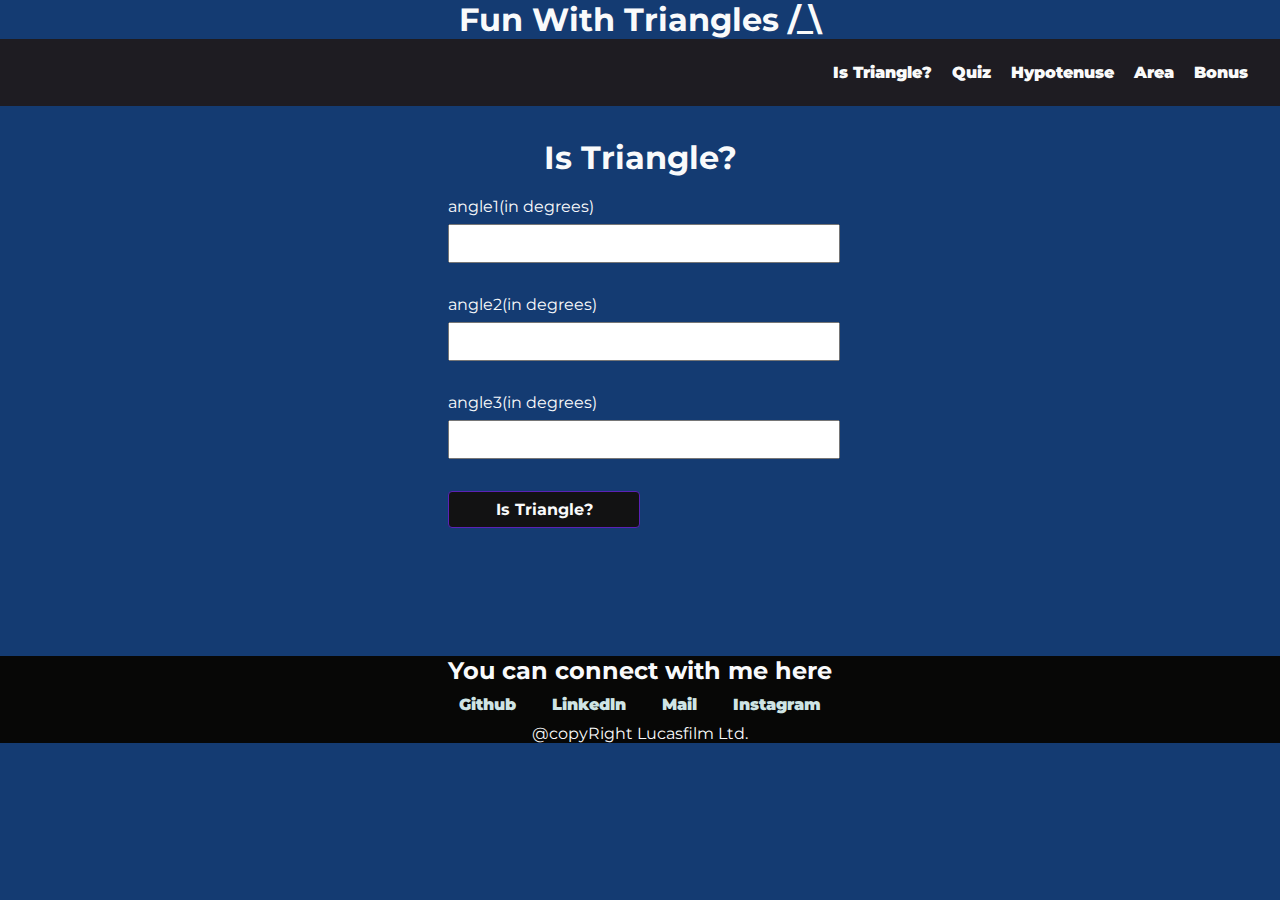
<file: index.html>
<!DOCTYPE html>
<html lang="en">
<head>
    <meta charset="UTF-8">
    <meta http-equiv="X-UA-Compatible" content="IE=edge">
    <meta name="viewport" content="width=device-width, initial-scale=1.0">
    <link href="style.css" rel="stylesheet" type="text/css" />
    <title>Fun With Triangle</title>
</head>
<body>
    <div>
        <h1>Fun With Triangles /_\</h1>
    </div>
    <nav>
        <a href="index.html" class="item-active">Is Triangle?</a>
        <a href="quiz.html">Quiz</a>
        <a href="hypo.html">Hypotenuse</a>
        <a href="area.html">Area</a>
        <a href="bonus.html">Bonus</a>
    </nav>
		<h1 class="heading">Is Triangle?</h1>
		<div class="angle-container">
			<div class="input-container">
				<label for="angle1"
					>angle1(in degrees)
					<input type="number" class="angle-input" />
				</label>
			</div>
			<div class="input-container">
				<label for="angle2"
					>angle2(in degrees) <input type="number" class="angle-input"
				/></label>
			</div>
			<div class="input-container">
				<label for="angle3"
					>angle3(in degrees)
					<input type="number" class="angle-input" />
				</label>
			</div>
			<button class="btn" id="is-triangle-btn">Is Triangle?</button>
			<h2 class="output" id="is-triangle-output"></h2>
		</div>
        <footer class="main-footer">
            <h2 class="footer-h2">You can connect with me here </h2>
            <ul>
                <li>
                    <a href="https://github.com/ashishkatiyar2404" target="_blank">
                        Github
                    </a>
                </li>
                <li>
                    <a href="https://www.linkedin.com/in/ashish-katiyar-42b194158/" target="_blank">
                        Linkedln
                    </a>
                </li>
                <li>
                    <a href="mailto:katiyarashish24@gmail.com?subject=Hello Ashish" target="_blank">
                        Mail
                    </a>
                </li>
                <li>
                    <a href="">
                        Instagram
                    </a>
                </li>
            </ul>
            <p class="footer-para">
                @copyRight Lucasfilm Ltd.
            </p>
        </footer>
		<script src="app.js"></script>
</body>
</html>
</file>
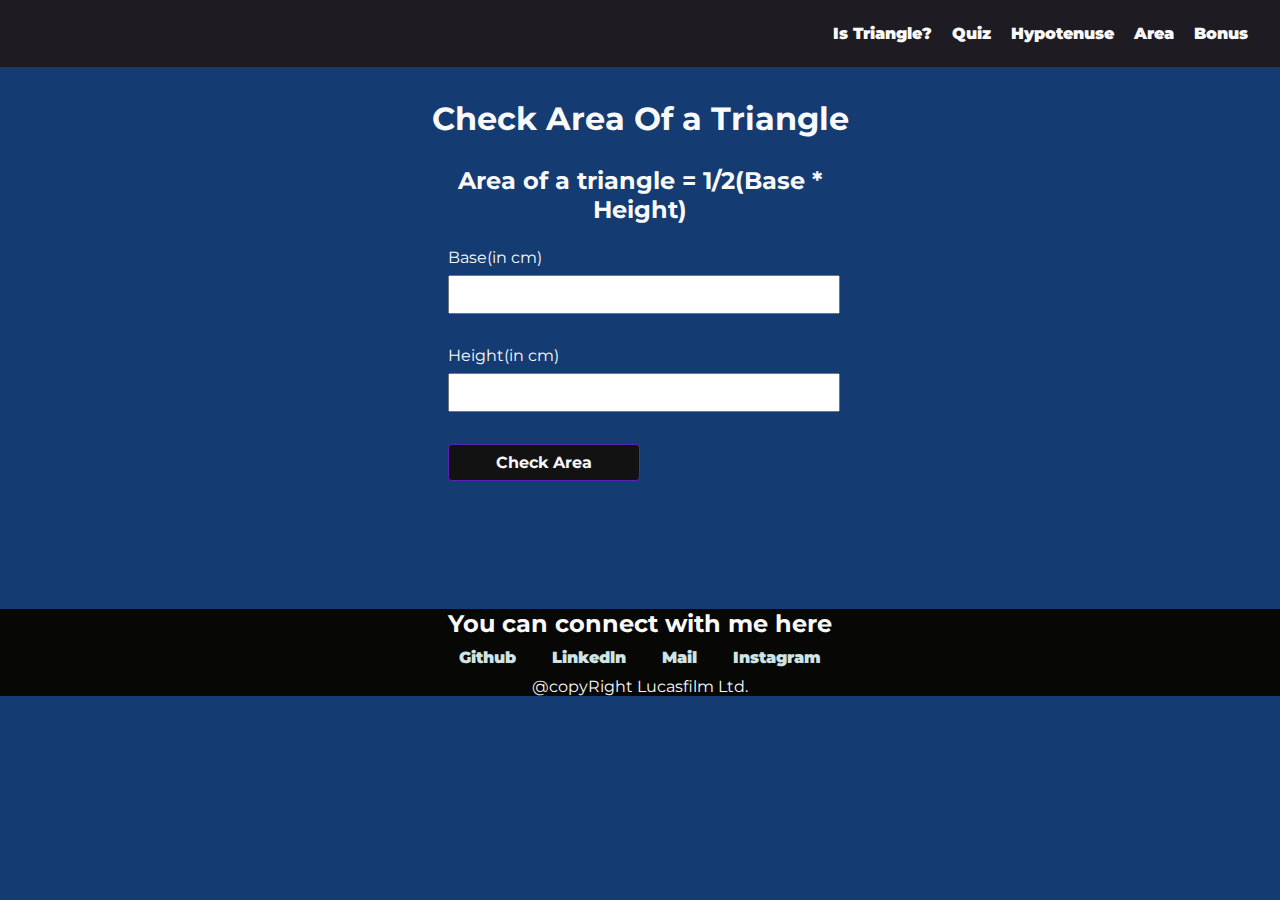
<file: area.html>
<!DOCTYPE html>
<html lang="en">
<head>
    <meta charset="UTF-8">
    <meta http-equiv="X-UA-Compatible" content="IE=edge">
    <meta name="viewport" content="width=device-width, initial-scale=1.0">
    <link href="style.css" rel="stylesheet" type="text/css" />
    <title>Area</title>
</head>
<body>
    <nav>
        <a href="index.html" class="item-active">Is Triangle?</a>
        <a href="quiz.html">Quiz</a>
        <a href="hypotenuse.html">Hypotenuse</a>
        <a href="area.html">Area</a>
        <a href="bonus.html">Bonus</a>
    </nav>
    <h1 class="heading">Check Area Of a Triangle</h1>
    <h2 class="formula">Area of a triangle = 1/2(Base * Height)</h2>
    <div class="angle-container">
        <div class="input-container">
            <label for="base"
                >Base(in cm)
                <input class="area-input" id="base" />
            </label>
        </div>
        <div class="input-container">
            <label for="height"
                >Height(in cm)
                <input class="area-input" id="height" />
            </label>
        </div>
        <button id="area-btn" class="btn">Check Area</button>
    </div>
    <div id="area-output" class="output"></div>
    <footer class="main-footer">
        <h2 class="footer-h2">You can connect with me here </h2>
        <ul>
            <li>
                <a href="https://github.com/ashishkatiyar2404" target="_blank">
                    Github
                </a>
            </li>
            <li>
                <a href="https://www.linkedin.com/in/ashish-katiyar-42b194158/" target="_blank">
                    Linkedln
                </a>
            </li>
            <li>
                <a href="mailto:katiyarashish24@gmail.com?subject=Hello Ashish" target="_blank">
                    Mail
                </a>
            </li>
            <li>
                <a href="">
                    Instagram
                </a>
            </li>
        </ul>
        <p class="footer-para">
            @copyRight Lucasfilm Ltd.
        </p>
    </footer>
    <script src="area.js"></script>
</body>
</html>
</file>
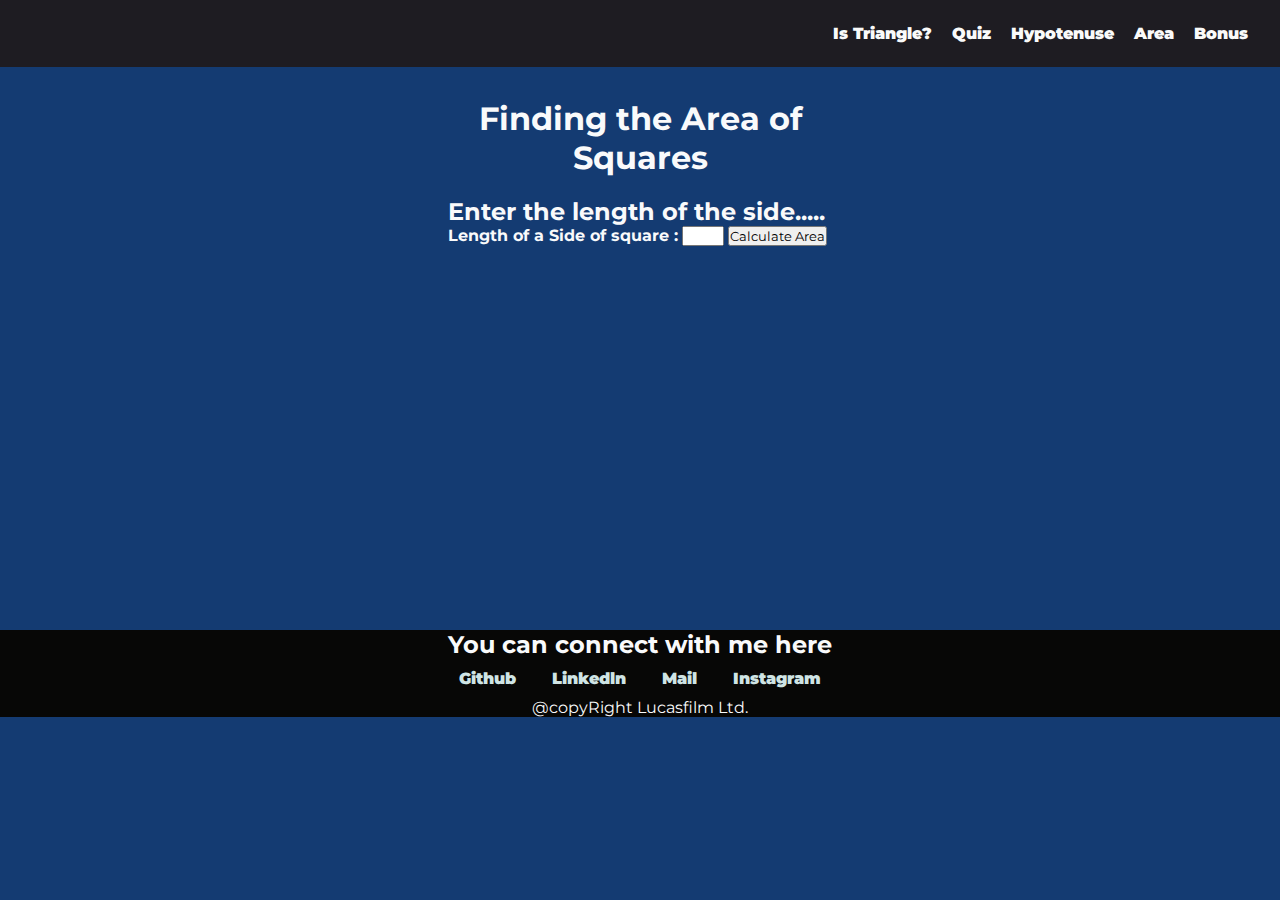
<file: bonus.html>
<!DOCTYPE html>
<html lang="en">
<head>
    <meta charset="UTF-8">
    <meta http-equiv="X-UA-Compatible" content="IE=edge">
    <meta name="viewport" content="width=device-width, initial-scale=1.0">
    <link href="style.css" rel="stylesheet" type="text/css" />
    <title>Bonus</title>
</head>
<body>
    <nav>
        <a href="index.html" class="item-active">Is Triangle?</a>
        <a href="quiz.html">Quiz</a>
        <a href="hypo.html">Hypotenuse</a>
        <a href="area.html">Area</a>
        <a href="bonus.html">Bonus</a>
    </nav>
    <div class="container">
        <h1 class="mainheading" style="margin: 20px 0px;">Finding the Area of Squares</h1>
        <h2>Enter the length of the side.....</h2>
        <label for="sidesofsquare"> <b>Length of a Side of square :</b>
        <input type="number" class="sidesofsquare"></label>
        <button id="check">Calculate Area</button>
        <b><div id="output"></div></b>
    </div>
    <footer class="main-footer" style="margin-top: 30%;">
        <h2 class="footer-h2">You can connect with me here </h2>
        <ul>
            <li>
                <a href="https://github.com/ashishkatiyar2404" target="_blank">
                    Github
                </a>
            </li>
            <li>
                <a href="https://www.linkedin.com/in/ashish-katiyar-42b194158/" target="_blank">
                    Linkedln
                </a>
            </li>
            <li>
                <a href="mailto:katiyarashish24@gmail.com?subject=Hello Ashish" target="_blank">
                    Mail
                </a>
            </li>
            <li>
                <a href="">
                    Instagram
                </a>
            </li>
        </ul>
        <p class="footer-para">
            @copyRight Lucasfilm Ltd.
        </p>
    </footer>
    <script src="areaOfSquare.js"></script>
</body>
</html>
</file>
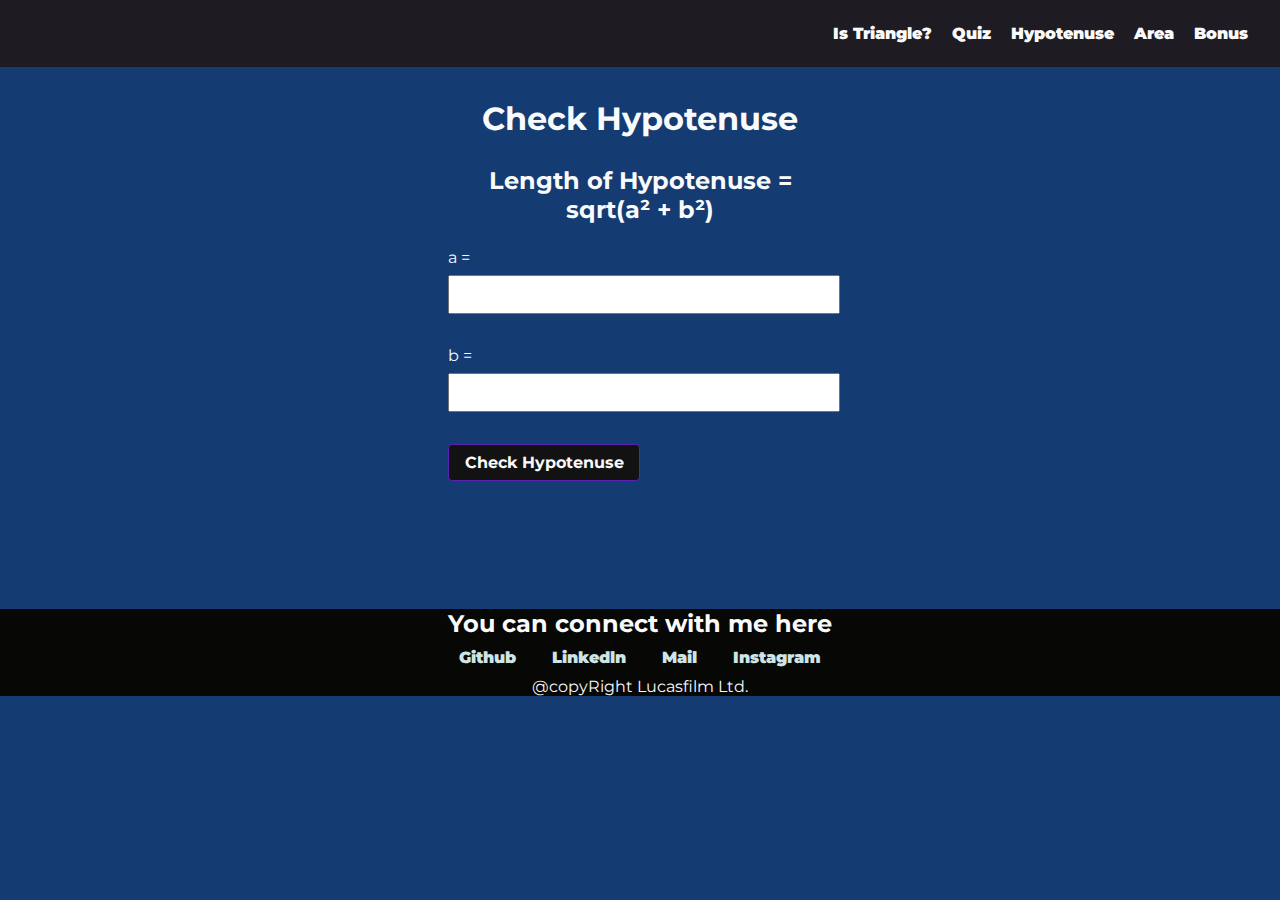
<file: hypo.html>
<!DOCTYPE html>
<html lang="en">
<head>
    <meta charset="UTF-8">
    <meta http-equiv="X-UA-Compatible" content="IE=edge">
    <meta name="viewport" content="width=device-width, initial-scale=1.0">
    <link href="style.css" rel="stylesheet" type="text/css" />
    <title>Hypotenuse</title>
</head>
<body>
    <nav>
        <a href="index.html" class="item-active">Is Triangle?</a>
        <a href="quiz.html">Quiz</a>
        <a href="hypo.html">Hypotenuse</a>
        <a href="area.html">Area</a>
        <a href="bonus.html">Bonus</a>
    </nav>
    <h1 class="heading">Check Hypotenuse</h1>
    <h2 class="formula">Length of Hypotenuse = sqrt(a² + b²)</h2>
    <div class="angle-container">
        <div class="input-container">
            <label for="a"
                >a =
                <input class="side-input" id="a" />
            </label>
        </div>
        <div class="input-container">
            <label for="b"
                >b =
                <input class="side-input" id="b" />
            </label>
        </div>
        <button id="hypotenuse-btn" class="btn">Check Hypotenuse</button>
    </div>
    <div id="hypotenuse-output" class="output"></div>
    <footer class="main-footer">
        <h2 class="footer-h2">You can connect with me here </h2>
        <ul>
            <li>
                <a href="https://github.com/ashishkatiyar2404" target="_blank">
                    Github
                </a>
            </li>
            <li>
                <a href="https://www.linkedin.com/in/ashish-katiyar-42b194158/" target="_blank">
                    Linkedln
                </a>
            </li>
            <li>
                <a href="mailto:katiyarashish24@gmail.com?subject=Hello Ashish" target="_blank">
                    Mail
                </a>
            </li>
            <li>
                <a href="">
                    Instagram
                </a>
            </li>
        </ul>
        <p class="footer-para">
            @copyRight Lucasfilm Ltd.
        </p>
    </footer>
    <script src="hypo.js"></script>
</body>
</html>
</file>
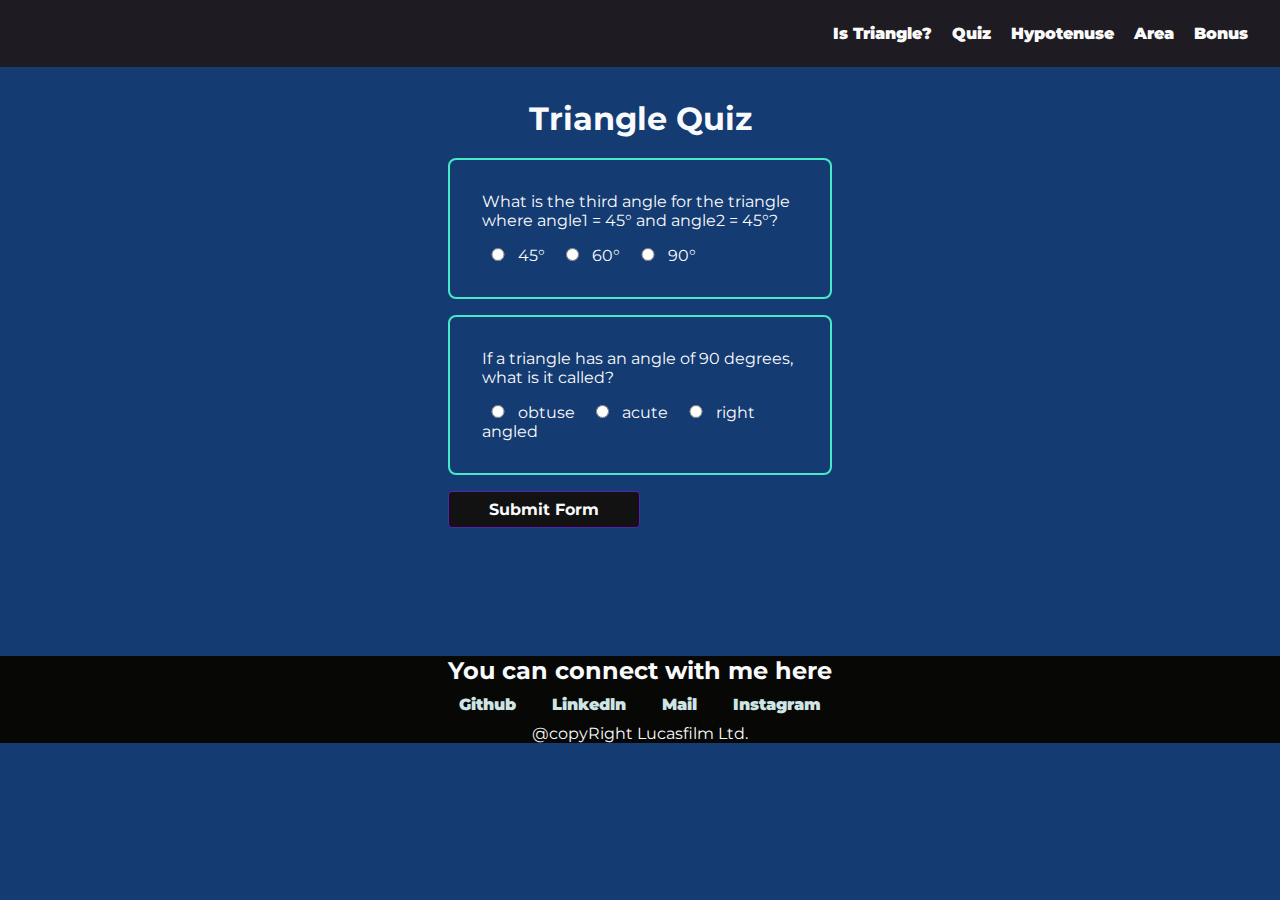
<file: quiz.html>
<!DOCTYPE html>
<html lang="en">
<head>
    <meta charset="UTF-8">
    <meta http-equiv="X-UA-Compatible" content="IE=edge">
    <meta name="viewport" content="width=device-width, initial-scale=1.0">
    <link href="style.css" rel="stylesheet" type="text/css" />
    <title>Triangle Quiz</title>
</head>
<body>
    <nav>
        <a href="index.html" class="item-active">Is Triangle?</a>
        <a href="quiz.html">Quiz</a>
        <a href="hypo.html">Hypotenuse</a>
        <a href="area.html">Area</a>
        <a href="bonus.html">Bonus</a>
    </nav>
    <h1 class="heading">Triangle Quiz</h1>
		<form class="container quiz-form">
			<div class="quiz-container">
				<p>
					What is the third angle for the triangle where angle1 = 45° and angle2
					= 45°?
				</p>
				<label>
					<input required type="radio" name="options" value="45°" />
					45°
				</label>
				<label>
					<input required type="radio" name="options" value="60°" />
					60°
				</label>
				<label>
					<input required type="radio" name="options" value="90°" />
					90°
				</label>
			</div>
			<div class="quiz-container">
				<p>If a triangle has an angle of 90 degrees, what is it called?</p>
				<label>
					<input required type="radio" name="option1" value="obtuse" />
					obtuse
				</label>
				<label>
					<input required type="radio" name="option1" value="acute" />
					acute
				</label>
				<label>
					<input required type="radio" name="option1" value="right angled" />
					right angled
				</label>
			</div>
			<button id="submit-btn" class="btn" type="submit">Submit Form</button>
		</form>
		<div class="output"></div>
        <footer class="main-footer">
            <h2 class="footer-h2">You can connect with me here </h2>
            <ul>
                <li>
                    <a href="https://github.com/ashishkatiyar2404" target="_blank">
                        Github
                    </a>
                </li>
                <li>
                    <a href="https://www.linkedin.com/in/ashish-katiyar-42b194158/" target="_blank">
                        Linkedln
                    </a>
                </li>
                <li>
                    <a href="mailto:katiyarashish24@gmail.com?subject=Hello Ashish" target="_blank">
                        Mail
                    </a>
                </li>
                <li>
                    <a href="">
                        Instagram
                    </a>
                </li>
            </ul>
            <p class="footer-para">
                @copyRight Lucasfilm Ltd.
            </p>
        </footer>
    <script src="quiz.js"></script>
</body>
</html>
</file>
<file: style.css>
@import url('https://fonts.googleapis.com/css2?family=Montserrat&display=swap');

* {
	margin: 0;
	padding: 0;
	font-family: 'Montserrat', sans-serif;
}
h1{
    text-align: center;
}
nav{
    text-align: end;
    background-color: aliceblue;
}
body {
	color: #f9fafb;
	background:  #143b72;
}

.container {
	width: 80%;
	margin: auto;
}

.heading {
	text-align: center;
	margin-bottom: 20px;
}

.quiz-container {
	padding: 2rem;
	border: 2px solid #47e9c6;
	border-radius: 0.5rem;
	margin: 1rem 0;
}

.quiz-container p {
	margin-bottom: 1rem;
}

.quiz-container label {
	margin-right: 0.5rem;
}

.angle-container {
	width: 90%;
	margin: auto;
}
label,input{
    width: 10%;
}

.btn{
    margin: 0 auto;
	padding: 0.5rem;
	background: #121213;
	color: #f9fafb;
	border: 1px solid #5b21b6;
	border-radius: 0.25rem;
	width: 50%;
	font-weight: bold;
	font-family: 'Montserrat', sans-serif;
	font-size: 1rem;
}

.output {
	text-align: center;
	margin: 2rem 0;
}

.input-container {
	margin: 1rem 0;
}

.input-container input {
	padding: 0.5rem;
	font-size: 1rem;
	width: 97%;
	margin: 0.5rem 1rem 1rem 0;
}

.formula {
	text-align: center;
	width: 80%;
	margin: auto;
	padding: 0.5rem;
	
}

nav{
	background: #1e1c22;
	padding: 1.5rem;
	margin-bottom: 2rem;
}

a{
	text-decoration: none;
	color: #fafafa;
	padding: 0.5rem;
	font-weight: 1000;
	font-size: 1rem;
}

/* .item-active {
	border-bottom: 2px solid;
	font-weight: bold;
} */

@media only screen and (min-width: 600px) {
	.angle-container,
	.container,
	.formula {
		width: 30%;
        /* border-radius: 1rem ; */
	}
}


/* F O O T E R */
footer{
    margin-top: 10%;
    background-color: rgb(7, 7, 6);
    /* width: 50%;
    align-content: center; */
}
footer ul {
    list-style-type: none;
    padding-inline-start: 0;
    word-spacing: 15px;
    text-align: center;
}
.footer-h2{
    text-align: center;
    margin-bottom: 10px;
}
.footer-para{
    text-align: center;
    margin-top: 10px;
}
footer li {
    display: inline;
}

footer a {
    text-decoration: none;
    color: #cfe4e4;
    font-size: medium;
    font-weight: 900;
}

footer div {
    text-align: right;
    padding-right: 30px;
}
</file>
